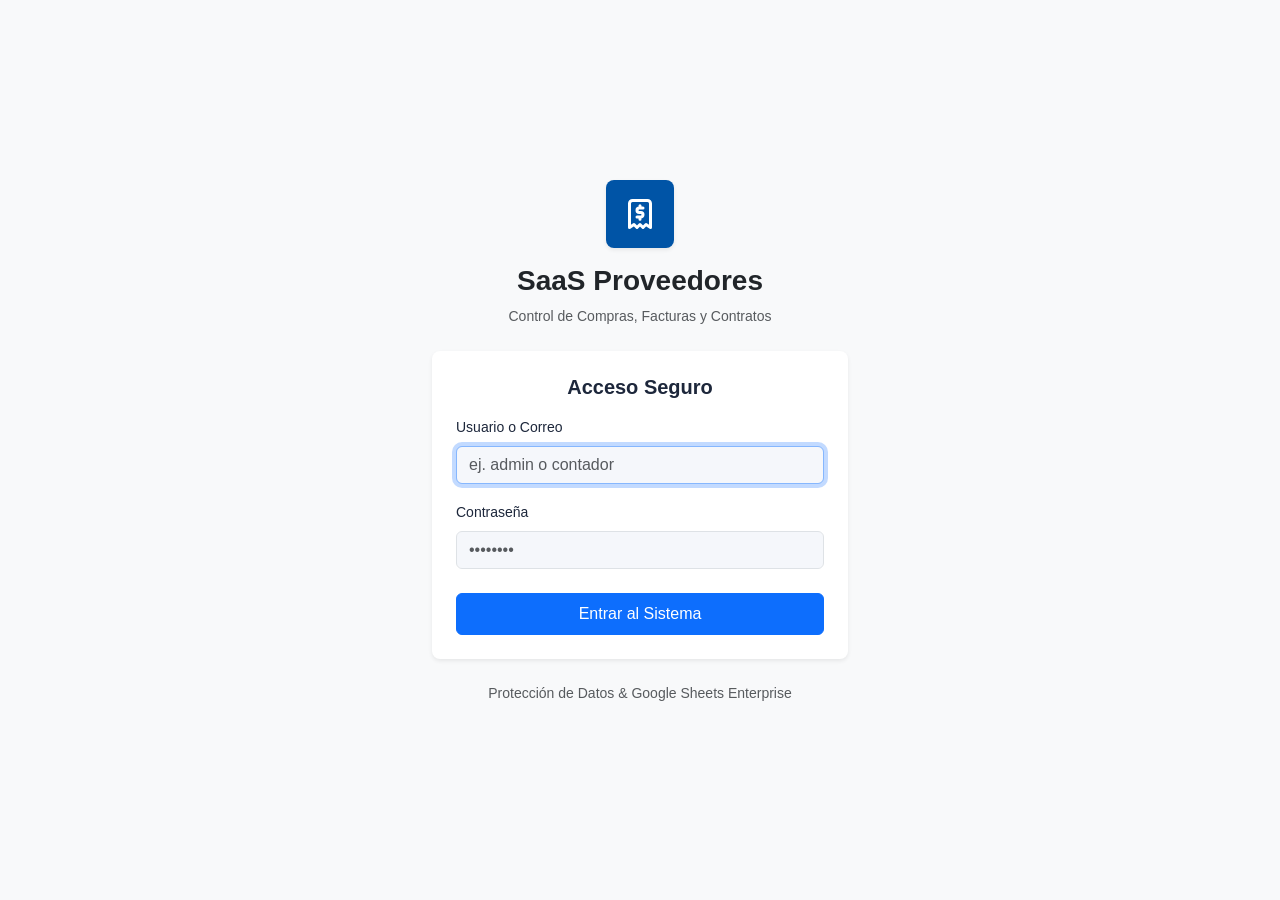
<file: index.html>
<!DOCTYPE html>
<html lang="es">
<head>
  <meta charset="UTF-8">
  <meta name="viewport" content="width=device-width, initial-scale=1.0">
  <title>SaaS Proveedores | Dashboard</title>
  <link href="https://cdn.jsdelivr.net/npm/bootstrap@5.3.0/dist/css/bootstrap.min.css" rel="stylesheet">
  <link rel="stylesheet" href="styles.css">
</head>
<body onload="cargarDashboard()">

  <!-- Sidebar & Layout Wrapper -->
  <div class="d-flex">
    
    <!-- Sidebar -->
    <aside class="bg-white border-end vh-100 position-fixed" style="width: 250px; z-index: 1000;">
      <div class="p-4 border-bottom d-flex align-items-center gap-2">
        <svg xmlns="http://www.w3.org/2000/svg" width="24" height="24" viewBox="0 0 24 24" fill="none" stroke="currentColor" stroke-width="2" stroke-linecap="round" stroke-linejoin="round" class="text-primary"><path d="M5 21v-16a2 2 0 0 1 2 -2h10a2 2 0 0 1 2 2v16l-3 -2l-2 2l-2 -2l-2 2l-2 -2l-3 2"></path><path d="M14 8h-2.5a1.5 1.5 0 0 0 0 3h1a1.5 1.5 0 0 1 0 3h-2.5m2 0v1.5m0 -9v1.5"></path></svg>
        <span class="fw-bold text-primary">SaaS Proveedores</span>
      </div>
      <nav class="p-3">
        <a href="index.html" class="nav-link active d-flex align-items-center gap-2 p-2 rounded mb-1">
          <svg xmlns="http://www.w3.org/2000/svg" width="20" height="20" viewBox="0 0 24 24" fill="none" stroke="currentColor" stroke-width="2" stroke-linecap="round" stroke-linejoin="round"><path d="M4 4h6v8h-6z"></path><path d="M4 16h6v4h-6z"></path><path d="M14 12h6v8h-6z"></path><path d="M14 4h6v4h-6z"></path></svg>
          Dashboard
        </a>
        <a href="compras.html" class="nav-link d-flex align-items-center gap-2 p-2 rounded mb-1">
          <svg xmlns="http://www.w3.org/2000/svg" width="20" height="20" viewBox="0 0 24 24" fill="none" stroke="currentColor" stroke-width="2" stroke-linecap="round" stroke-linejoin="round"><circle cx="9" cy="21" r="1"></circle><circle cx="20" cy="21" r="1"></circle><path d="M1 1h4l2.68 13.39a2 2 0 0 0 2 1.61h9.72a2 2 0 0 0 2 -1.61L23 6H6"></path></svg>
          Compras (P2P)
        </a>
        <a href="proveedores.html" class="nav-link d-flex align-items-center gap-2 p-2 rounded mb-1">
          <svg xmlns="http://www.w3.org/2000/svg" width="20" height="20" viewBox="0 0 24 24" fill="none" stroke="currentColor" stroke-width="2" stroke-linecap="round" stroke-linejoin="round"><path d="M9 7m-4 0a4 4 0 1 0 8 0a4 4 0 1 0 -8 0"></path><path d="M3 21v-2a4 4 0 0 1 4 -4h4a4 4 0 0 1 4 4v2"></path><path d="M16 3.13a4 4 0 0 1 0 7.75"></path><path d="M21 21v-2a4 4 0 0 0 -3 -3.85"></path></svg>
          Proveedores
        </a>
        <a href="procesos.html" class="nav-link d-flex align-items-center gap-2 p-2 rounded mb-1">
          <svg xmlns="http://www.w3.org/2000/svg" width="20" height="20" viewBox="0 0 24 24" fill="none" stroke="currentColor" stroke-width="2" stroke-linecap="round" stroke-linejoin="round"><path d="M14 3v4a1 1 0 0 0 1 1h4"></path><path d="M17 21h-10a2 2 0 0 1 -2 -2v-14a2 2 0 0 1 2 -2h7l5 5v11a2 2 0 0 1 -2 2z"></path><path d="M9 17h6"></path><path d="M9 13h6"></path></svg>
          Procesos
        </a>
        <a href="pagos.html" class="nav-link d-flex align-items-center gap-2 p-2 rounded mb-1">
          <svg xmlns="http://www.w3.org/2000/svg" width="20" height="20" viewBox="0 0 24 24" fill="none" stroke="currentColor" stroke-width="2" stroke-linecap="round" stroke-linejoin="round"><path d="M3 5m0 3a3 3 0 0 1 3 -3h12a3 3 0 0 1 3 3v8a3 3 0 0 1 -3 3h-12a3 3 0 0 1 -3 -3z"></path><path d="M3 10l18 0"></path><path d="M7 15l.01 0"></path><path d="M11 15l2 0"></path></svg>
          Pagos
        </a>
      </nav>
    </aside>

    <!-- Main Content -->
    <main class="flex-grow-1" style="margin-left: 250px;">
      <!-- Topbar -->
      <header class="navbar-custom d-flex justify-content-end align-items-center px-4" style="height: 64px;">
        <span class="text-secondary fw-medium me-3">Administrador</span>
        <svg xmlns="http://www.w3.org/2000/svg" width="20" height="20" viewBox="0 0 24 24" fill="none" stroke="currentColor" stroke-width="2" stroke-linecap="round" stroke-linejoin="round" class="text-secondary cursor-pointer"><path d="M10.325 4.317c.426 -1.756 2.924 -1.756 3.35 0a1.724 1.724 0 0 0 2.573 1.066c1.543 -.94 3.31 .826 2.37 2.37a1.724 1.724 0 0 0 1.065 2.572c1.756 .426 1.756 2.924 0 3.35a1.724 1.724 0 0 0 -1.066 2.573c.94 1.543 -.826 3.31 -2.37 2.37a1.724 1.724 0 0 0 -2.572 1.065c-.426 1.756 -2.924 1.756 -3.35 0a1.724 1.724 0 0 0 -2.573 -1.066c-1.543 .94 -3.31 -.826 -2.37 -2.37a1.724 1.724 0 0 0 -1.065 -2.572c-1.756 -.426 -1.756 -2.924 0 -3.35a1.724 1.724 0 0 0 1.066 -2.573c-.94 -1.543 .826 -3.31 2.37 -2.37c1 .608 2.296 .07 2.572 -1.065z"></path><path d="M9 12a3 3 0 1 0 6 0a3 3 0 0 0 -6 0"></path></svg>
      </header>

      <!-- Page Content -->
      <div class="p-4">
        
        <div class="d-flex justify-content-between align-items-center mb-4">
          <div>
            <h2 class="m-0 fw-bold">Dashboard Financiero 360°</h2>
            <p class="text-secondary small m-0">Monitoreo de flujo de caja, compromisos de pago y trazabilidad de compras.</p>
          </div>
          <div class="d-flex gap-2">
            <a href="compras.html" class="btn btn-outline-primary btn-sm d-flex align-items-center gap-1">
              <svg xmlns="http://www.w3.org/2000/svg" width="16" height="16" viewBox="0 0 24 24" fill="none" stroke="currentColor" stroke-width="2" stroke-linecap="round" stroke-linejoin="round"><circle cx="12" cy="12" r="10"></circle><line x1="12" y1="8" x2="12" y2="16"></line><line x1="8" y1="12" x2="16" y2="12"></line></svg>
              Nueva Compra (P2P)
            </a>
            <button class="btn btn-primary btn-sm d-flex align-items-center gap-1" onclick="cargarDashboard()">
              <svg xmlns="http://www.w3.org/2000/svg" width="16" height="16" viewBox="0 0 24 24" fill="none" stroke="currentColor" stroke-width="2" stroke-linecap="round" stroke-linejoin="round"><path d="M20 11a8.1 8.1 0 0 0 -15.5 -2m-.5 -5v5h5"></path><path d="M4 13a8.1 8.1 0 0 0 15.5 2m.5 5v-5h-5"></path></svg>
              Actualizar
            </button>
          </div>
        </div>

        <!-- ======================================================== -->
        <!-- FILA 1: KPIs DE SALUD FINANCIERA (5 Tarjetones Superiores) -->
        <!-- ======================================================== -->
        <div class="row mb-4 g-3">
          <!-- 1. Valor Total de Compras -->
          <div class="col-xl col-md-4 col-sm-6">
            <div class="card h-100 mb-0 shadow-sm">
              <div class="card-body p-3 d-flex align-items-center">
                <div class="kpi-icon bg-primary text-white">
                  <svg xmlns="http://www.w3.org/2000/svg" width="24" height="24" viewBox="0 0 24 24" fill="none" stroke="currentColor" stroke-width="2" stroke-linecap="round" stroke-linejoin="round"><path d="M16.7 8a3 3 0 0 0 -2.7 -2h-4a3 3 0 0 0 0 6h4a3 3 0 0 1 0 6h-4a3 3 0 0 1 -2.7 -2"></path><path d="M12 3v3m0 12v3"></path></svg>
                </div>
                <div>
                  <div class="kpi-value fs-5" id="kpiTotalCompras">...</div>
                  <div class="kpi-label">Valor Total Compras</div>
                </div>
              </div>
            </div>
          </div>

          <!-- 2. Total Pagado -->
          <div class="col-xl col-md-4 col-sm-6">
            <div class="card h-100 mb-0 shadow-sm">
              <div class="card-body p-3 d-flex align-items-center">
                <div class="kpi-icon bg-success text-white">
                  <svg xmlns="http://www.w3.org/2000/svg" width="24" height="24" viewBox="0 0 24 24" fill="none" stroke="currentColor" stroke-width="2" stroke-linecap="round" stroke-linejoin="round"><path d="M3 5m0 3a3 3 0 0 1 3 -3h12a3 3 0 0 1 3 3v8a3 3 0 0 1 -3 3h-12a3 3 0 0 1 -3 -3z"></path><path d="M3 10l18 0"></path><path d="M7 15l.01 0"></path><path d="M11 15l2 0"></path></svg>
                </div>
                <div>
                  <div class="kpi-value fs-5 text-success" id="kpiTotalPagado">...</div>
                  <div class="kpi-label">Total Pagado</div>
                </div>
              </div>
            </div>
          </div>

          <!-- 3. Saldo Pendiente Global -->
          <div class="col-xl col-md-4 col-sm-6">
            <div class="card h-100 mb-0 shadow-sm">
              <div class="card-body p-3 d-flex align-items-center">
                <div class="kpi-icon bg-danger text-white">
                  <svg xmlns="http://www.w3.org/2000/svg" width="24" height="24" viewBox="0 0 24 24" fill="none" stroke="currentColor" stroke-width="2" stroke-linecap="round" stroke-linejoin="round"><path d="M3 12a9 9 0 1 0 18 0a9 9 0 0 0 -18 0"></path><path d="M12 8v4"></path><path d="M12 16h.01"></path></svg>
                </div>
                <div>
                  <div class="kpi-value fs-5 text-danger" id="kpiSaldoPendiente">...</div>
                  <div class="kpi-label">Saldo Pendiente Global</div>
                </div>
              </div>
            </div>
          </div>

          <!-- 4. Por Pagar (Próximos 7 días) [NUEVO] -->
          <div class="col-xl col-md-6 col-sm-6">
            <div class="card h-100 mb-0 shadow-sm border-warning">
              <div class="card-body p-3 d-flex align-items-center">
                <div class="kpi-icon bg-warning text-white">
                  <svg xmlns="http://www.w3.org/2000/svg" width="24" height="24" viewBox="0 0 24 24" fill="none" stroke="currentColor" stroke-width="2" stroke-linecap="round" stroke-linejoin="round"><circle cx="12" cy="12" r="10"></circle><polyline points="12 6 12 12 16 14"></polyline></svg>
                </div>
                <div>
                  <div class="kpi-value fs-5 text-warning" id="kpiProximos7Dias">$0.00</div>
                  <div class="kpi-label">Por Pagar (Próx. 7 días)</div>
                </div>
              </div>
            </div>
          </div>

          <!-- 5. Complementos Faltantes (REP) [KPI ESTRELLA FISCAL] -->
          <div class="col-xl col-md-6 col-sm-12">
            <div class="card h-100 mb-0 shadow-sm border-danger position-relative" id="cardKpiComplementos">
              <div class="card-body p-3 d-flex align-items-center">
                <div class="kpi-icon bg-danger text-white">
                  <svg xmlns="http://www.w3.org/2000/svg" width="24" height="24" viewBox="0 0 24 24" fill="none" stroke="currentColor" stroke-width="2" stroke-linecap="round" stroke-linejoin="round"><path d="M12 9v2m0 4v.01"></path><path d="M5 19h14a2 2 0 0 0 1.84 -2.75l-7.1 -12.25a2 2 0 0 0 -3.5 0l-7.1 12.25a2 2 0 0 0 1.75 2.75"></path></svg>
                </div>
                <div class="flex-grow-1">
                  <div class="d-flex align-items-center justify-content-between">
                    <div class="kpi-value fs-5 text-danger fw-bold" id="kpiComplementosFaltantes">0</div>
                    <span class="badge bg-danger-subtle text-danger border border-danger small" id="kpiBadgeRepAlerta" style="display: none;">Alerta Fiscal</span>
                  </div>
                  <div class="kpi-label fw-semibold">Complementos Faltantes (REP)</div>
                  <small class="text-muted" style="font-size: 11px;">Abonos sin comprobante SAT</small>
                </div>
              </div>
            </div>
          </div>
        </div>

        <!-- ======================================================== -->
        <!-- FILA 2: FILTROS DE ACCESO RÁPIDO POR ESTATUS (Píldoras) -->
        <!-- ======================================================== -->
        <div class="card mb-4 border-0 shadow-sm">
          <div class="card-body p-3">
            <div class="d-flex flex-wrap align-items-center justify-content-between gap-2">
              <div class="d-flex flex-wrap gap-2" id="contenedorFiltrosDashboard">
                <button type="button" class="btn btn-sm btn-primary filter-pill active" data-filtro="TODOS" onclick="aplicarFiltroDashboard('TODOS', this)">
                  Todos <span class="badge bg-white text-primary ms-1" id="count-filtro-todos">0</span>
                </button>
                <button type="button" class="btn btn-sm btn-outline-secondary filter-pill" data-filtro="COTIZACION" onclick="aplicarFiltroDashboard('COTIZACION', this)">
                  En Cotización / Inicio <span class="badge bg-secondary text-white ms-1" id="count-filtro-cotizacion">0</span>
                </button>
                <button type="button" class="btn btn-sm btn-outline-primary filter-pill" data-filtro="TRANSITO" onclick="aplicarFiltroDashboard('TRANSITO', this)">
                  Orden Emitida / En Tránsito <span class="badge bg-primary text-white ms-1" id="count-filtro-transito">0</span>
                </button>
                <button type="button" class="btn btn-sm btn-outline-warning filter-pill" data-filtro="FALTA_FACTURA" onclick="aplicarFiltroDashboard('FALTA_FACTURA', this)">
                  Falta Factura <span class="badge bg-warning text-dark ms-1" id="count-filtro-factura">0</span>
                </button>
                <button type="button" class="btn btn-sm btn-outline-danger filter-pill" data-filtro="PROXIMOS_VENCER" onclick="aplicarFiltroDashboard('PROXIMOS_VENCER', this)">
                  Próximos a Vencer <span class="badge bg-danger text-white ms-1" id="count-filtro-vencer">0</span>
                </button>
                <button type="button" class="btn btn-sm btn-outline-success filter-pill" data-filtro="PAGADOS" onclick="aplicarFiltroDashboard('PAGADOS', this)">
                  Pagados <span class="badge bg-success text-white ms-1" id="count-filtro-pagados">0</span>
                </button>
              </div>

              <!-- Búsqueda rápida por texto -->
              <div style="min-width: 240px;">
                <input type="text" id="buscadorProcesosDashboard" class="form-control form-control-sm" placeholder="Buscar por ID, concepto o proveedor..." oninput="filtrarProcesosPorTexto(this.value)">
              </div>
            </div>
          </div>
        </div>

        <!-- ======================================================== -->
        <!-- FILA 3: TABLA DINÁMICA DE PROCESOS ACTIVOS -->
        <!-- ======================================================== -->
        <div class="card mb-4 border shadow-sm">
          <div class="card-header bg-white py-3 d-flex justify-content-between align-items-center">
            <h5 class="m-0 fw-bold text-primary d-flex align-items-center gap-2">
              <span>Procesos de Compra Activos</span>
              <span class="badge bg-light text-secondary border fs-6 fw-normal" id="labelTotalListados">Mostrando 0 procesos</span>
            </h5>
            <span class="text-muted small">Trazabilidad en tiempo real</span>
          </div>
          <div class="card-body p-0">
            <div class="table-responsive">
              <table class="table table-hover align-middle mb-0">
                <thead class="table-light">
                  <tr>
                    <th style="width: 14%;">ID Proceso</th>
                    <th style="width: 26%;">Concepto / Insumo</th>
                    <th style="width: 20%;">Proveedor Ganador</th>
                    <th style="width: 13%;" class="text-end">Monto Total</th>
                    <th style="width: 13%;" class="text-center">Estatus Actual</th>
                    <th style="width: 14%;" class="text-center">Acciones</th>
                  </tr>
                </thead>
                <tbody id="tablaProcesosDashboard">
                  <tr><td colspan="6" class="text-center py-4 text-muted">Cargando procesos...</td></tr>
                </tbody>
              </table>
            </div>
          </div>
        </div>

      </div>
    </main>
  </div>

  <!-- MODAL RÁPIDO PARA SUBIR FACTURA / CFDI DESDE EL DASHBOARD -->
  <div class="modal fade" id="modalSubirFacturaDashboard" tabindex="-1" aria-hidden="true">
    <div class="modal-dialog modal-dialog-centered">
      <div class="modal-content">
        <div class="modal-header">
          <h5 class="modal-title fw-bold text-primary">Cargar Factura Fiscal (XML / PDF)</h5>
          <button type="button" class="btn-close" data-bs-dismiss="modal" aria-label="Close"></button>
        </div>
        <form id="form-subir-factura-dash" onsubmit="guardarFacturaDesdeDashboard(event)">
          <div class="modal-body">
            <input type="hidden" id="dash-factura-proceso-id">
            <div class="mb-3">
              <label class="form-label small fw-semibold">Proceso Seleccionado:</label>
              <input type="text" id="dash-factura-proceso-label" class="form-control form-control-sm bg-light font-monospace fw-bold" readonly>
            </div>
            <div class="mb-3">
              <label class="form-label small fw-semibold">Archivo XML de Factura (SAT):</label>
              <input type="file" id="dash-factura-xml" class="form-control form-control-sm" accept=".xml" required>
            </div>
            <div class="mb-3">
              <label class="form-label small fw-semibold">Archivo PDF de Factura:</label>
              <input type="file" id="dash-factura-pdf" class="form-control form-control-sm" accept=".pdf">
            </div>
          </div>
          <div class="modal-footer">
            <button type="button" class="btn btn-secondary btn-sm" data-bs-dismiss="modal">Cancelar</button>
            <button type="submit" class="btn btn-primary btn-sm px-3">Guardar y Vincular Factura</button>
          </div>
        </form>
      </div>
    </div>
  </div>

  <!-- MODAL DE DETALLE Y LÍNEA DE TIEMPO DEL PROCESO (POST-OC) -->
  <div class="modal fade" id="modalDetalleProceso" tabindex="-1" aria-hidden="true">
    <div class="modal-dialog modal-lg modal-dialog-centered">
      <div class="modal-content border-0 shadow-lg" style="border-radius: 12px;">
        
        <!-- Cabecera del Modal -->
        <div class="modal-header border-bottom py-3 px-4 bg-light">
          <div>
            <h5 class="modal-title fw-bold text-dark d-flex align-items-center gap-2 m-0">
              <span>Proceso:</span>
              <span class="text-primary font-monospace" id="modal-detalle-id">#PRC-000</span>
              <span id="modal-detalle-badge-estatus" class="ms-2"></span>
            </h5>
            <small class="text-secondary" id="modal-detalle-subtitulo">Proveedor: Cargando...</small>
          </div>
          <button type="button" class="btn-close" data-bs-dismiss="modal" aria-label="Close"></button>
        </div>

        <div class="modal-body p-4">
          
          <!-- Stepper / Línea de Tiempo Visual del Avance Post-OC -->
          <div class="mb-4">
            <label class="form-label small fw-bold text-secondary text-uppercase mb-2">Línea de Tiempo del Ciclo Post-OC</label>
            <div class="row g-2 text-center text-xs font-semibold" id="timeline-stepper-container">
              <div class="col-md col-6">
                <div class="p-2 rounded border" id="step-post-oc">
                  <span class="d-block small fw-bold">1. OC Emitida</span>
                  <small class="d-block text-muted" style="font-size: 10px;">Orden enviada</small>
                </div>
              </div>
              <div class="col-md col-6">
                <div class="p-2 rounded border" id="step-post-entrega">
                  <span class="d-block small fw-bold">2. Entregado / Almacén</span>
                  <small class="d-block text-muted" style="font-size: 10px;">Recepción física</small>
                </div>
              </div>
              <div class="col-md col-6">
                <div class="p-2 rounded border" id="step-post-factura">
                  <span class="d-block small fw-bold">3. Factura Fiscal</span>
                  <small class="d-block text-muted" style="font-size: 10px;">XML y validación</small>
                </div>
              </div>
              <div class="col-md col-6">
                <div class="p-2 rounded border" id="step-post-porpagar">
                  <span class="d-block small fw-bold">4. Por Pagar</span>
                  <small class="d-block text-muted" style="font-size: 10px;">Programación pago</small>
                </div>
              </div>
              <div class="col-md col-12">
                <div class="p-2 rounded border" id="step-post-cerrado">
                  <span class="d-block small fw-bold">5. Pagado y Cerrado</span>
                  <small class="d-block text-muted" style="font-size: 10px;">Concluido al 100%</small>
                </div>
              </div>
            </div>
          </div>

          <!-- Resumen Jerárquico del Proceso (Factura Global PPD vs Abonos) -->
          <div class="row g-3 mb-4 bg-light p-3 rounded border align-items-center">
            <div class="col-md-5">
              <span class="text-muted small d-block">Concepto / Insumo:</span>
              <strong class="text-dark" id="modal-detalle-concepto">-</strong>
              <div class="mt-1 d-flex flex-wrap gap-1 align-items-center">
                <span class="badge bg-primary-subtle text-primary border border-primary small" id="modal-detalle-tipo-factura">Factura Global: PPD</span>
                <span class="badge bg-secondary-subtle text-secondary border small" id="modal-detalle-reps-badge">0 REPs Pendientes</span>
                <span class="badge bg-info-subtle text-dark border small" id="modal-detalle-cond-pago-badge">Condición: Crédito</span>
              </div>
              <div class="mt-2 small text-muted">
                <span>📅 <strong>Fecha Pactada de Pago:</strong> <span id="modal-detalle-fecha-pago" class="fw-bold text-primary font-monospace">Por definir</span></span>
              </div>
            </div>
            <div class="col-md-2 text-center">
              <span class="text-muted small d-block">Monto Global</span>
              <strong class="text-dark font-monospace fs-6" id="modal-detalle-monto">$0.00</strong>
            </div>
            <div class="col-md-2 text-center">
              <span class="text-muted small d-block">Total Abonado</span>
              <strong class="text-success font-monospace fs-6" id="modal-detalle-abonado">$0.00</strong>
            </div>
            <div class="col-md-3 text-end">
              <span class="text-muted small d-block">Saldo Pendiente Real:</span>
              <strong class="text-danger font-monospace fs-5" id="modal-detalle-saldo">$0.00</strong>
            </div>
          </div>

          <!-- SECCIÓN DINÁMICA 1: RECEPCIÓN Y VALIDACIÓN DE ENTREGA (LOGÍSTICA Y ALMACÉN) -->
          <div class="card mb-3 border" id="card-accion-entrega">
            <div class="card-header bg-white py-2 d-flex justify-content-between align-items-center">
              <h6 class="m-0 fw-bold small text-primary d-flex align-items-center gap-1">
                <svg xmlns="http://www.w3.org/2000/svg" width="16" height="16" viewBox="0 0 24 24" fill="none" stroke="currentColor" stroke-width="2" stroke-linecap="round" stroke-linejoin="round"><path d="M5 12l5 5l10 -10"></path></svg>
                1. Recepción y Validación de la Entrega (Almacén)
              </h6>
              <span class="badge bg-light text-secondary border" id="status-entrega-badge">Pendiente de Llegada</span>
            </div>
            <div class="card-body p-3">
              <form id="form-registrar-entrega" onsubmit="guardarRecepcionEntrega(event)">
                <div class="row g-2 mb-2">
                  <div class="col-md-4">
                    <label class="form-label small fw-semibold">Tipo de Recepción:</label>
                    <select id="recepcion-tipo" class="form-select form-select-sm">
                      <option value="COMPLETA" selected>Completa (100% de insumos)</option>
                      <option value="PARCIAL">Parcial (Entrega incompleta)</option>
                    </select>
                  </div>
                  <div class="col-md-4">
                    <label class="form-label small fw-semibold">Fecha de Llegada Real:</label>
                    <input type="date" id="recepcion-fecha" class="form-control form-control-sm">
                  </div>
                  <div class="col-md-4">
                    <label class="form-label small fw-semibold">Cumplimiento de Tiempo:</label>
                    <input type="text" id="recepcion-cumplimiento" class="form-control form-control-sm bg-light" readonly value="En tiempo">
                  </div>
                  <div class="col-md-12">
                    <label class="form-label small fw-semibold">Nota de Remisión / Acuse Sellado (PDF o Foto):</label>
                    <input type="file" id="recepcion-archivo" class="form-control form-control-sm" accept=".pdf,image/*">
                  </div>
                </div>
                <div class="d-flex justify-content-end">
                  <button type="submit" class="btn btn-sm btn-primary">Registrar Llegada a Almacén</button>
                </div>
              </form>
            </div>
          </div>

          <!-- SECCIÓN DINÁMICA 2: CICLO DE FACTURACIÓN FISCAL (XML / PDF SAT) -->
          <div class="card mb-3 border" id="card-accion-factura">
            <div class="card-header bg-white py-2 d-flex justify-content-between align-items-center">
              <h6 class="m-0 fw-bold small text-warning d-flex align-items-center gap-1">
                <svg xmlns="http://www.w3.org/2000/svg" width="16" height="16" viewBox="0 0 24 24" fill="none" stroke="currentColor" stroke-width="2" stroke-linecap="round" stroke-linejoin="round"><path d="M14 2H6a2 2 0 0 0-2 2v16a2 2 0 0 0 2 2h12a2 2 0 0 0 2-2V8z"></path></svg>
                2. Factura Global SAT (PPD / Techo Presupuestal)
              </h6>
              <span class="badge bg-warning-subtle text-warning border border-warning" id="status-factura-badge">Falta Factura</span>
            </div>
            <div class="card-body p-3">
              <form id="form-subir-factura-modal" onsubmit="guardarFacturaDesdeModalDetalle(event)">
                <p class="text-muted small mb-2">Adjunta la Factura Global que ampara el total del proceso de compra.</p>
                <div class="row g-2 mb-2">
                  <div class="col-md-6">
                    <label class="form-label small fw-semibold">Archivo XML Fiscal Global:</label>
                    <input type="file" id="modal-factura-xml" class="form-control form-control-sm" accept=".xml" required>
                  </div>
                  <div class="col-md-6">
                    <label class="form-label small fw-semibold">Archivo PDF Fiscal:</label>
                    <input type="file" id="modal-factura-pdf" class="form-control form-control-sm" accept=".pdf">
                  </div>
                </div>
                <div class="d-flex justify-content-end">
                  <button type="submit" class="btn btn-sm btn-warning text-dark fw-semibold">Validar y Cargar Factura Global</button>
                </div>
              </form>
            </div>
          </div>

          <!-- SECCIÓN DINÁMICA 3: HISTORIAL DE PARCIALIDADES Y COMPLEMENTOS DE PAGO (REP) -->
          <div class="card border mb-3" id="card-accion-pago">
            <div class="card-header bg-white py-2 d-flex justify-content-between align-items-center">
              <h6 class="m-0 fw-bold small text-success d-flex align-items-center gap-1">
                <svg xmlns="http://www.w3.org/2000/svg" width="16" height="16" viewBox="0 0 24 24" fill="none" stroke="currentColor" stroke-width="2" stroke-linecap="round" stroke-linejoin="round"><rect width="20" height="14" x="2" y="5" rx="2"></rect><line x1="2" y1="10" x2="22" y2="10"></line></svg>
                3. Tabla de Amortización y Parcialidades (REP Obligatorio)
              </h6>
              <span class="badge bg-light text-secondary border" id="status-pago-badge">Pendiente de Liquidar</span>
            </div>
            <div class="card-body p-3">
              
              <!-- Subtabla de Historial de Abonos / Parcialidades -->
              <div class="table-responsive mb-3 border rounded">
                <table class="table table-sm table-hover align-middle mb-0">
                  <thead class="table-light small">
                    <tr>
                      <th style="width: 12%;"># Parcialidad</th>
                      <th style="width: 14%;">Fecha Pago</th>
                      <th style="width: 16%;" class="text-end">Monto Abonado</th>
                      <th style="width: 18%;" class="text-center">Comprobante Bancario</th>
                      <th style="width: 20%;" class="text-center">Estatus REP (SAT)</th>
                      <th style="width: 20%;" class="text-center">Acción Fiscal</th>
                    </tr>
                  </thead>
                  <tbody id="tablaParcialidadesModalTbody">
                    <tr><td colspan="6" class="text-center text-muted py-3 small">Sin abonos registrados aún.</td></tr>
                  </tbody>
                </table>
              </div>

              <!-- Formulario de Registro de Nueva Parcialidad -->
              <div class="bg-light p-3 rounded border">
                <div class="d-flex justify-content-between align-items-center mb-2">
                  <span class="fw-bold small text-secondary">+ Registrar Nueva Parcialidad / Abono</span>
                  <small class="text-muted">Se generará estatus automático <strong>REP Pendiente</strong></small>
                </div>
                <form id="form-registrar-pago-modal" onsubmit="guardarPagoDesdeModalDetalle(event)">
                  <div class="row g-2 mb-2">
                    <div class="col-md-3">
                      <label class="form-label small fw-semibold">Número de Parcialidad *</label>
                      <input type="text" id="modal-pago-num-parcialidad" class="form-control form-control-sm" placeholder="Ej. Abono 1 de 3" required>
                    </div>
                    <div class="col-md-3">
                      <label class="form-label small fw-semibold">Monto a Abonar (MXN) *</label>
                      <input type="number" id="modal-pago-monto" class="form-control form-control-sm font-monospace fw-bold" step="0.01" required>
                    </div>
                    <div class="col-md-3">
                      <label class="form-label small fw-semibold">Fecha de Transferencia *</label>
                      <input type="date" id="modal-pago-fecha" class="form-control form-control-sm" required>
                    </div>
                    <div class="col-md-3">
                      <label class="form-label small fw-semibold">Comprobante Bancario *</label>
                      <input type="file" id="modal-pago-comprobante" class="form-control form-control-sm" accept=".pdf,image/*" required>
                    </div>
                  </div>
                  <div class="d-flex justify-content-between align-items-center mt-3 pt-2 border-top">
                    <div class="small text-danger" id="alerta-cierre-proceso-info">
                      <!-- Mensaje dinámico de validación -->
                    </div>
                    <div class="d-flex gap-2">
                      <button type="submit" class="btn btn-sm btn-primary">Registrar Parcialidad</button>
                      <button type="button" class="btn btn-sm btn-success fw-bold" id="btn-cerrar-proceso-modal" onclick="intentarCierreFinalProceso()">
                        ✓ Concluir y Cerrar Proceso
                      </button>
                    </div>
                  </div>
                </form>
              </div>

            </div>
          </div>

        </div>

        <div class="modal-footer py-2 px-4 bg-light border-top d-flex justify-content-between">
          <button type="button" class="btn btn-secondary btn-sm" data-bs-dismiss="modal">Cerrar</button>
          <div class="d-flex gap-2">
            <button type="button" class="btn btn-outline-primary btn-sm" id="modal-btn-ver-expediente" onclick="abrirExpedienteDriveActual()">
              📁 Ver Carpeta en Drive
            </button>
            <button type="button" class="btn btn-primary btn-sm" onclick="avanzarSiguienteEstatusManual()">
              Avanzar Estatus →
            </button>
          </div>
        </div>

      </div>
    </div>
  </div>

  <!-- MODAL PARA SUBIR COMPLEMENTO DE PAGO (REP) POR PARCIALIDAD -->
  <div class="modal fade" id="modalSubirREPModal" tabindex="-1" aria-hidden="true">
    <div class="modal-dialog modal-dialog-centered">
      <div class="modal-content border-0 shadow">
        <div class="modal-header bg-light py-3">
          <h5 class="modal-title fw-bold text-primary d-flex align-items-center gap-2">
            <svg xmlns="http://www.w3.org/2000/svg" width="20" height="20" viewBox="0 0 24 24" fill="none" stroke="currentColor" stroke-width="2" stroke-linecap="round" stroke-linejoin="round"><path d="M14 2H6a2 2 0 0 0-2 2v16a2 2 0 0 0 2 2h12a2 2 0 0 0 2-2V8z"></path><polyline points="14 2 14 8 20 8"></polyline><line x1="9" y1="15" x2="15" y2="15"></line></svg>
            Subir Complemento de Pago (REP - SAT)
          </h5>
          <button type="button" class="btn-close" data-bs-dismiss="modal" aria-label="Close"></button>
        </div>
        <form id="form-subir-rep-parcialidad" onsubmit="guardarREPParcialidadDesdeModal(event)">
          <div class="modal-body p-4">
            <input type="hidden" id="modal-rep-pago-id">
            <input type="hidden" id="modal-rep-proceso-id">
            
            <div class="alert alert-info py-2 small mb-3">
              Carga el comprobante fiscal (CFDI con complemento para recepción de pagos) expedido por el proveedor para este abono específico.
            </div>

            <div class="mb-3">
              <label class="form-label small fw-semibold">Parcialidad / Abono:</label>
              <input type="text" id="modal-rep-num-parcialidad" class="form-control form-control-sm bg-light fw-bold" readonly>
            </div>

            <div class="mb-3">
              <label class="form-label small fw-semibold">Archivo XML del REP (Obligatorio) *</label>
              <input type="file" id="modal-rep-xml" class="form-control form-control-sm" accept=".xml" required>
            </div>

            <div class="mb-3">
              <label class="form-label small fw-semibold">Archivo PDF del REP (Opcional)</label>
              <input type="file" id="modal-rep-pdf" class="form-control form-control-sm" accept=".pdf">
            </div>
          </div>
          <div class="modal-footer bg-light py-2">
            <button type="button" class="btn btn-secondary btn-sm" data-bs-dismiss="modal">Cancelar</button>
            <button type="submit" class="btn btn-primary btn-sm px-3 fw-semibold">Validar y Guardar REP</button>
          </div>
        </form>
      </div>
    </div>
  </div>

  <script src="https://cdn.jsdelivr.net/npm/bootstrap@5.3.0/dist/js/bootstrap.bundle.min.js"></script>
  <script src="auth.js"></script>
  <script src="app.js"></script>
</body>
</html>
</file>
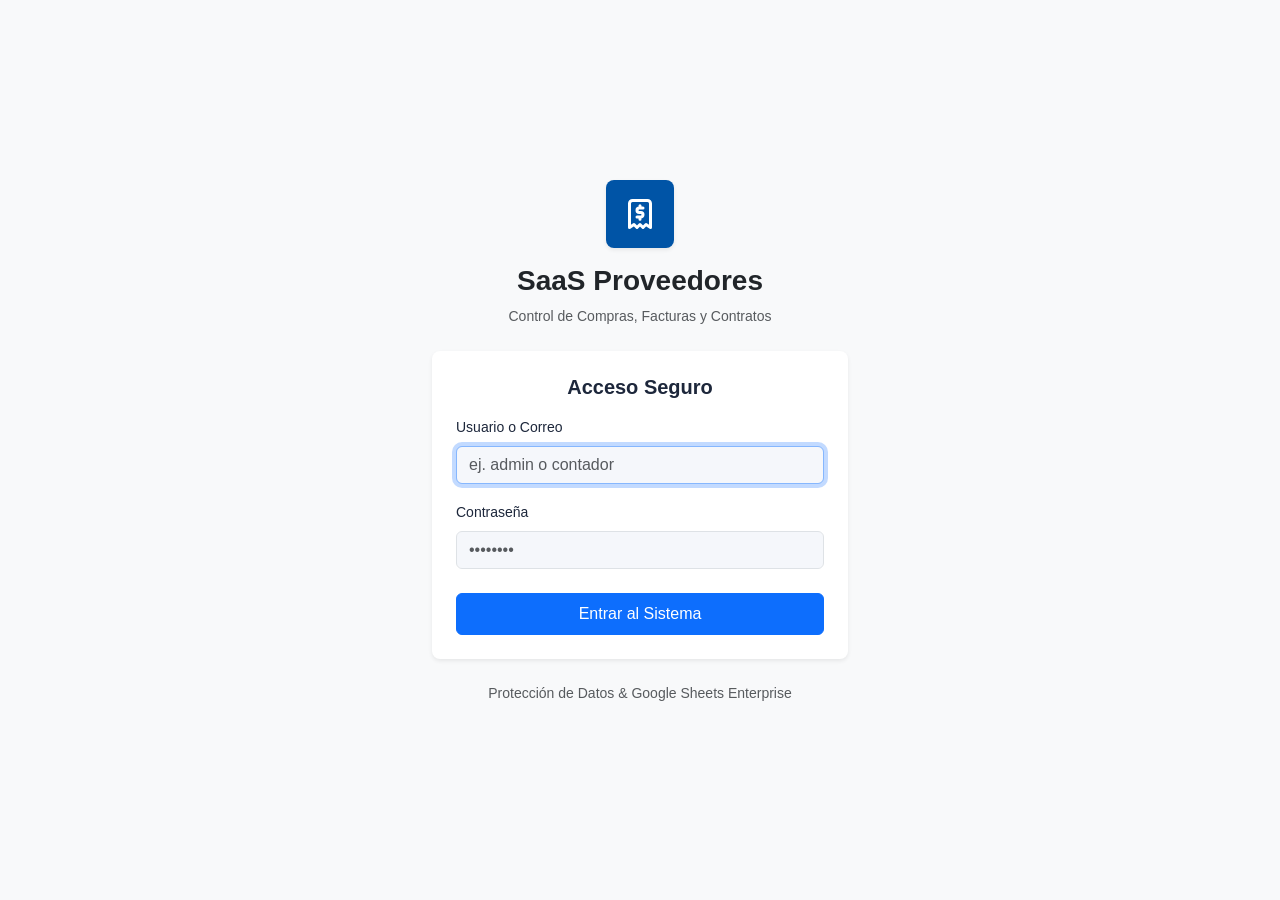
<file: login.html>
<!DOCTYPE html>
<html lang="es">
<head>
  <meta charset="UTF-8">
  <meta name="viewport" content="width=device-width, initial-scale=1.0">
  <title>SaaS Proveedores | Iniciar Sesión</title>
  <link href="https://cdn.jsdelivr.net/npm/bootstrap@5.3.0/dist/css/bootstrap.min.css" rel="stylesheet">
  <link rel="stylesheet" href="styles.css">
</head>
<body class="bg-light d-flex align-items-center min-vh-100">

  <div class="container" style="max-width: 440px;">
    <div class="text-center mb-4">
      <div class="d-inline-flex p-3 bg-primary text-white rounded-3 mb-3 shadow-sm">
        <svg xmlns="http://www.w3.org/2000/svg" width="36" height="36" viewBox="0 0 24 24" fill="none" stroke="currentColor" stroke-width="2" stroke-linecap="round" stroke-linejoin="round"><path d="M5 21v-16a2 2 0 0 1 2 -2h10a2 2 0 0 1 2 2v16l-3 -2l-2 2l-2 -2l-2 2l-2 -2l-3 2"></path><path d="M14 8h-2.5a1.5 1.5 0 0 0 0 3h1a1.5 1.5 0 0 1 0 3h-2.5m2 0v1.5m0 -9v1.5"></path></svg>
      </div>
      <h3 class="fw-bold text-dark">SaaS Proveedores</h3>
      <p class="text-muted small">Control de Compras, Facturas y Contratos</p>
    </div>

    <div class="card shadow-sm border-0 rounded-3">
      <div class="card-body p-4">
        <h5 class="fw-bold mb-3 text-center">Acceso Seguro</h5>
        
        <div id="login-alert" class="alert alert-danger d-none small py-2" role="alert"></div>

        <form onsubmit="iniciarSesion(event)">
          <div class="mb-3">
            <label class="form-label fw-medium small">Usuario o Correo</label>
            <input type="text" id="login-user" class="form-control" required placeholder="ej. admin o contador" autofocus>
          </div>

          <div class="mb-4">
            <label class="form-label fw-medium small">Contraseña</label>
            <input type="password" id="login-pass" class="form-control" required placeholder="••••••••">
          </div>

          <button type="submit" id="btn-login" class="btn btn-primary w-100 py-2 fw-medium">
            Entrar al Sistema
          </button>
        </form>
      </div>
    </div>

    <div class="text-center mt-4">
      <p class="text-muted small">Protección de Datos & Google Sheets Enterprise</p>
    </div>
  </div>

  <script src="auth.js"></script>
</body>
</html>
</file>
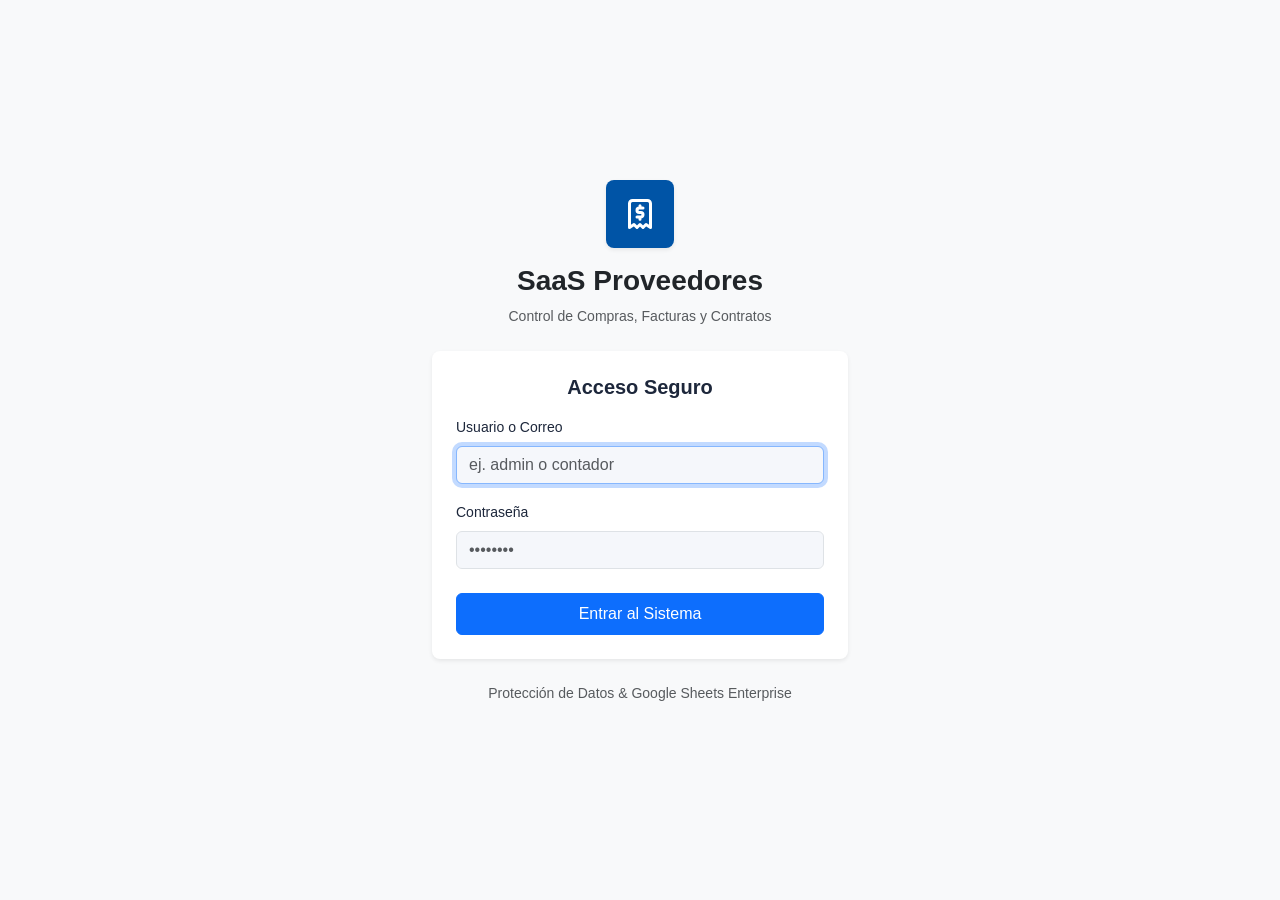
<file: pagos.html>
<!DOCTYPE html>
<html lang="es">
<head>
  <meta charset="UTF-8">
  <meta name="viewport" content="width=device-width, initial-scale=1.0">
  <title>Registro de Pagos</title>
  <link href="https://cdn.jsdelivr.net/npm/bootstrap@5.3.0/dist/css/bootstrap.min.css" rel="stylesheet">
  <link rel="stylesheet" href="styles.css">
</head>
<body>
  <div class="d-flex">
    <!-- Sidebar -->
    <aside class="bg-white border-end vh-100 position-fixed" style="width: 250px; z-index: 1000;">
      <div class="p-4 border-bottom d-flex align-items-center gap-2">
        <svg xmlns="http://www.w3.org/2000/svg" width="24" height="24" viewBox="0 0 24 24" fill="none" stroke="currentColor" stroke-width="2" stroke-linecap="round" stroke-linejoin="round" class="text-primary"><path d="M5 21v-16a2 2 0 0 1 2 -2h10a2 2 0 0 1 2 2v16l-3 -2l-2 2l-2 -2l-2 -2l-2 -2l-3 2"></path><path d="M14 8h-2.5a1.5 1.5 0 0 0 0 3h1a1.5 1.5 0 0 1 0 3h-2.5m2 0v1.5m0 -9v1.5"></path></svg>
        <span class="fw-bold text-primary">SaaS Proveedores</span>
      </div>
      <nav class="p-3">
        <a href="index.html" class="nav-link d-flex align-items-center gap-2 p-2 rounded mb-1">
          <svg xmlns="http://www.w3.org/2000/svg" width="20" height="20" viewBox="0 0 24 24" fill="none" stroke="currentColor" stroke-width="2" stroke-linecap="round" stroke-linejoin="round"><path d="M4 4h6v8h-6z"></path><path d="M4 16h6v4h-6z"></path><path d="M14 12h6v8h-6z"></path><path d="M14 4h6v4h-6z"></path></svg>
          Dashboard
        </a>
        <a href="compras.html" class="nav-link d-flex align-items-center gap-2 p-2 rounded mb-1">
          <svg xmlns="http://www.w3.org/2000/svg" width="20" height="20" viewBox="0 0 24 24" fill="none" stroke="currentColor" stroke-width="2" stroke-linecap="round" stroke-linejoin="round"><circle cx="9" cy="21" r="1"></circle><circle cx="20" cy="21" r="1"></circle><path d="M1 1h4l2.68 13.39a2 2 0 0 0 2 1.61h9.72a2 2 0 0 0 2 -1.61L23 6H6"></path></svg>
          Compras (P2P)
        </a>
        <a href="proveedores.html" class="nav-link d-flex align-items-center gap-2 p-2 rounded mb-1">
          <svg xmlns="http://www.w3.org/2000/svg" width="20" height="20" viewBox="0 0 24 24" fill="none" stroke="currentColor" stroke-width="2" stroke-linecap="round" stroke-linejoin="round"><path d="M9 7m-4 0a4 4 0 1 0 8 0a4 4 0 1 0 -8 0"></path><path d="M3 21v-2a4 4 0 0 1 4 -4h4a4 4 0 0 1 4 4v2"></path><path d="M16 3.13a4 4 0 0 1 0 7.75"></path><path d="M21 21v-2a4 4 0 0 0 -3 -3.85"></path></svg>
          Proveedores
        </a>
        <a href="procesos.html" class="nav-link d-flex align-items-center gap-2 p-2 rounded mb-1">
          <svg xmlns="http://www.w3.org/2000/svg" width="20" height="20" viewBox="0 0 24 24" fill="none" stroke="currentColor" stroke-width="2" stroke-linecap="round" stroke-linejoin="round"><path d="M14 3v4a1 1 0 0 0 1 1h4"></path><path d="M17 21h-10a2 2 0 0 1 -2 -2v-14a2 2 0 0 1 2 -2h7l5 5v11a2 2 0 0 1 -2 2z"></path><path d="M9 17h6"></path><path d="M9 13h6"></path></svg>
          Procesos
        </a>
        <a href="pagos.html" class="nav-link active d-flex align-items-center gap-2 p-2 rounded mb-1">
          <svg xmlns="http://www.w3.org/2000/svg" width="20" height="20" viewBox="0 0 24 24" fill="none" stroke="currentColor" stroke-width="2" stroke-linecap="round" stroke-linejoin="round"><path d="M3 5m0 3a3 3 0 0 1 3 -3h12a3 3 0 0 1 3 3v8a3 3 0 0 1 -3 3h-12a3 3 0 0 1 -3 -3z"></path><path d="M3 10l18 0"></path><path d="M7 15l.01 0"></path><path d="M11 15l2 0"></path></svg>
          Pagos
        </a>
      </nav>
    </aside>

    <main class="flex-grow-1" style="margin-left: 250px;">
      <header class="navbar-custom d-flex justify-content-end align-items-center px-4" style="height: 64px;">
        <span class="text-secondary fw-medium">Administrador</span>
      </header>

      <div class="p-4 mx-auto" style="max-width: 800px;">
        <div class="d-flex align-items-center gap-3 mb-4">
          <div class="bg-primary text-white p-2 rounded">
            <svg xmlns="http://www.w3.org/2000/svg" width="24" height="24" viewBox="0 0 24 24" fill="none" stroke="currentColor" stroke-width="2" stroke-linecap="round" stroke-linejoin="round"><path d="M3 5m0 3a3 3 0 0 1 3 -3h12a3 3 0 0 1 3 3v8a3 3 0 0 1 -3 3h-12a3 3 0 0 1 -3 -3z"></path><path d="M3 10l18 0"></path><path d="M7 15l.01 0"></path><path d="M11 15l2 0"></path></svg>
          </div>
          <h2 class="m-0 fw-bold">Registro de Pagos y Parcialidades</h2>
        </div>

        <div class="card">
          <div class="card-header">Nuevo Abono a Proceso</div>
          <div class="card-body">
            
            <div class="alert alert-warning mb-4 d-flex align-items-start gap-2" role="alert">
              <svg xmlns="http://www.w3.org/2000/svg" width="22" height="22" viewBox="0 0 24 24" fill="none" stroke="currentColor" stroke-width="2" stroke-linecap="round" stroke-linejoin="round" class="text-warning flex-shrink-0 mt-1"><path d="M12 9v2m0 4v.01"></path><path d="M5 19h14a2 2 0 0 0 1.84 -2.75l-7.1 -12.25a2 2 0 0 0 -3.5 0l-7.1 12.25a2 2 0 0 0 1.75 2.75"></path></svg>
              <div>
                <strong class="d-block">Regla de Negocio: Cero Tolerancia al REP Faltante</strong>
                <span class="small">Cada abono se registrará bajo el modelo <strong>PPD</strong> con estatus <strong>REP Pendiente</strong>. No se podrá cerrar la compra hasta que el proveedor entregue el complemento de pago fiscal correspondiente.</span>
              </div>
            </div>

            <form onsubmit="registrarPago(event)">
              <div class="row g-3 mb-4">
                <div class="col-md-12">
                  <label class="form-label fw-medium">Seleccionar Proceso con Saldo Pendiente *</label>
                  <select name="procesoId" id="selectProcesosPagos" class="form-select" required onchange="actualizarInfoProcesoEnPagos(this.value)">
                    <option value="">Selecciona un proceso...</option>
                  </select>
                </div>

                <!-- Detalle Dinámico de la Factura Global del Proceso Seleccionado -->
                <div class="col-12" id="info-proceso-pago-container" style="display: none;">
                  <div class="bg-light p-3 rounded border">
                    <div class="row text-center g-2">
                      <div class="col-md-4">
                        <small class="text-muted d-block">Monto Factura Global</small>
                        <strong class="text-dark font-monospace" id="info-pago-monto-global">$0.00</strong>
                      </div>
                      <div class="col-md-4">
                        <small class="text-muted d-block">Saldo Pendiente Real</small>
                        <strong class="text-danger font-monospace" id="info-pago-saldo-actual">$0.00</strong>
                      </div>
                      <div class="col-md-4">
                        <small class="text-muted d-block">Esquema Fiscal</small>
                        <span class="badge bg-primary">PPD - Parcialidades</span>
                      </div>
                    </div>
                  </div>
                </div>

                <div class="col-md-6">
                  <label class="form-label fw-medium">Número de Parcialidad / Concepto de Abono *</label>
                  <input type="text" name="numParcialidad" id="inputNumParcialidad" class="form-control" required placeholder="Ej. Abono 1 de 3 / Anticipo 50%" />
                  <div class="form-text small">Indica qué ministración corresponde para la trazabilidad fiscal.</div>
                </div>

                <div class="col-md-6">
                  <label class="form-label fw-medium">Monto a Abonar (MXN) *</label>
                  <input type="number" name="montoAbonado" id="inputMontoAbonado" class="form-control font-monospace fw-bold" required placeholder="0.00" step="0.01" />
                </div>

                <div class="col-md-6">
                  <label class="form-label fw-medium">Fecha de Transferencia Bancaria *</label>
                  <input type="date" name="fechaTransferencia" id="inputFechaTransferencia" class="form-control" required />
                </div>

                <div class="col-md-6">
                  <label class="form-label fw-medium">Ficha / Comprobante Bancario (PDF/Imagen) *</label>
                  <input type="file" name="comprobanteFile" class="form-control" accept=".pdf,.png,.jpg,.jpeg" required />
                </div>
              </div>
              <div class="d-flex justify-content-end">
                <button type="submit" class="btn btn-success px-4 py-2 fw-semibold">Aplicar Abono y Notificar REP</button>
              </div>
            </form>

          </div>
        </div>
      </div>
    </main>
  </div>

  <script src="https://cdn.jsdelivr.net/npm/bootstrap@5.3.0/dist/js/bootstrap.bundle.min.js"></script>
  <script src="auth.js"></script>
  <script src="app.js"></script>
</body>
</html>
</file>
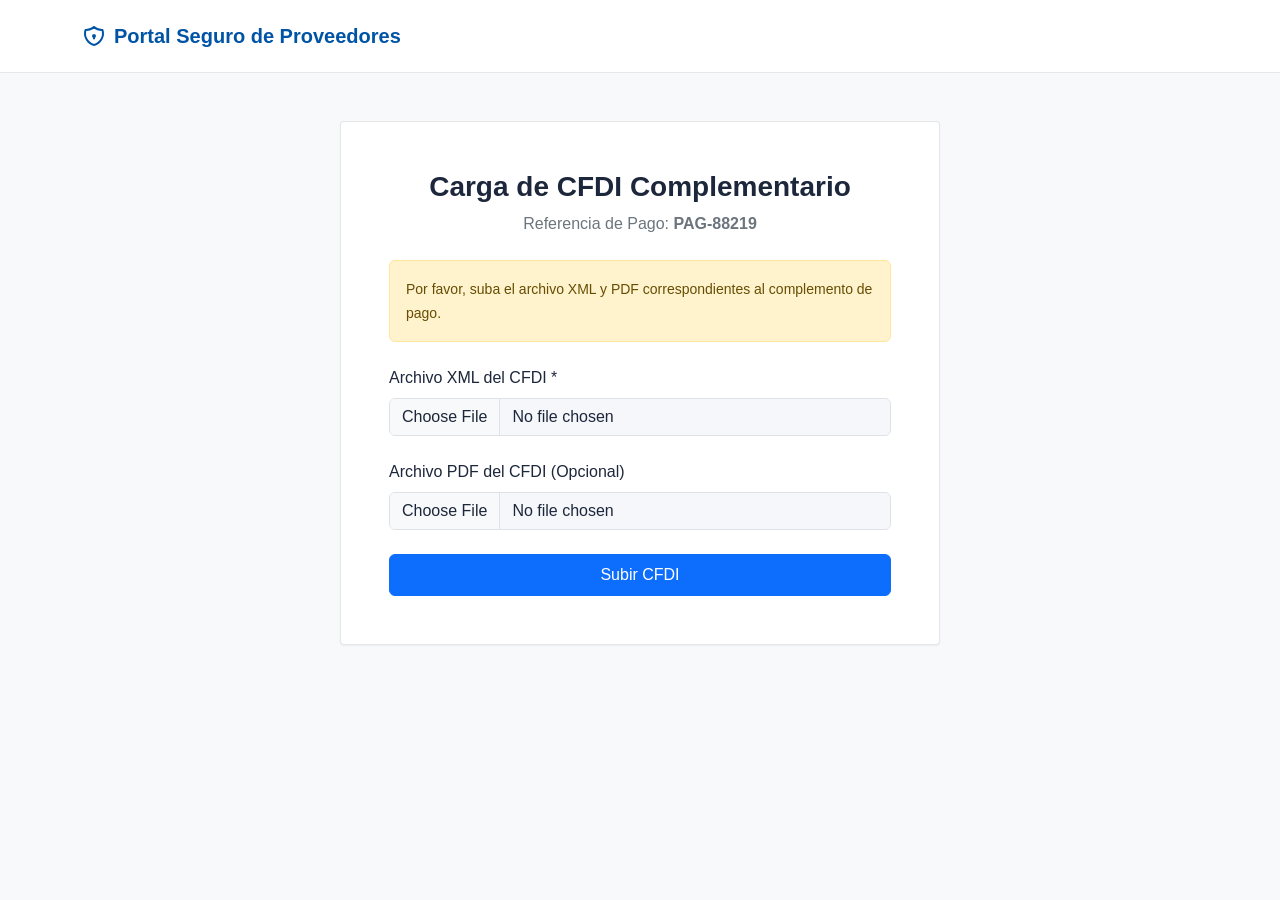
<file: portal.html>
<!DOCTYPE html>
<html lang="es">
<head>
  <meta charset="UTF-8">
  <meta name="viewport" content="width=device-width, initial-scale=1.0">
  <title>Portal Seguro de Proveedores</title>
  <link href="https://cdn.jsdelivr.net/npm/bootstrap@5.3.0/dist/css/bootstrap.min.css" rel="stylesheet">
  <link rel="stylesheet" href="styles.css">
</head>
<body class="bg-light">

  <nav class="navbar navbar-custom py-3">
    <div class="container">
      <a class="navbar-brand d-flex align-items-center gap-2" href="#">
        <svg xmlns="http://www.w3.org/2000/svg" width="24" height="24" viewBox="0 0 24 24" fill="none" stroke="currentColor" stroke-width="2" stroke-linecap="round" stroke-linejoin="round"><path d="M12 3a12 12 0 0 0 8.5 3a12 12 0 0 1 -8.5 15a12 12 0 0 1 -8.5 -15a12 12 0 0 0 8.5 -3"></path><path d="M12 11a1 1 0 1 0 0 2a1 1 0 0 0 0 -2"></path><path d="M12 12v2.5"></path></svg>
        Portal Seguro de Proveedores
      </a>
    </div>
  </nav>

  <div class="container my-5 d-flex justify-content-center">
    <div class="card w-100" style="max-width: 600px;">
      <div class="card-body p-5" id="portal-content">
        
        <div class="text-center mb-4">
          <h3 class="fw-bold">Carga de CFDI Complementario</h3>
          <p class="text-secondary">Referencia de Pago: <strong id="ref-pago">PAG-88219</strong></p>
        </div>
        
        <div class="alert alert-warning mb-4">
          <small>Por favor, suba el archivo XML y PDF correspondientes al complemento de pago.</small>
        </div>

        <form id="form-cfdi" onsubmit="subirCFDI(event)">
          <div class="mb-4">
            <label class="form-label fw-medium">Archivo XML del CFDI *</label>
            <input type="file" name="xmlFile" class="form-control" accept=".xml" required />
          </div>

          <div class="mb-4">
            <label class="form-label fw-medium">Archivo PDF del CFDI (Opcional)</label>
            <input type="file" name="pdfFile" class="form-control" accept=".pdf" />
          </div>

          <button type="submit" class="btn btn-primary w-100 py-2">Subir CFDI</button>
        </form>

      </div>
    </div>
  </div>

  <script src="https://cdn.jsdelivr.net/npm/bootstrap@5.3.0/dist/js/bootstrap.bundle.min.js"></script>
  <script src="app.js"></script>
  <script>
    // Extraer parámetro de la URL (Ej: portal.html?ref=PAG-123)
    const urlParams = new URLSearchParams(window.location.search);
    if(urlParams.has('ref')) {
      document.getElementById('ref-pago').innerText = urlParams.get('ref');
    }
  </script>
</body>
</html>
</file>
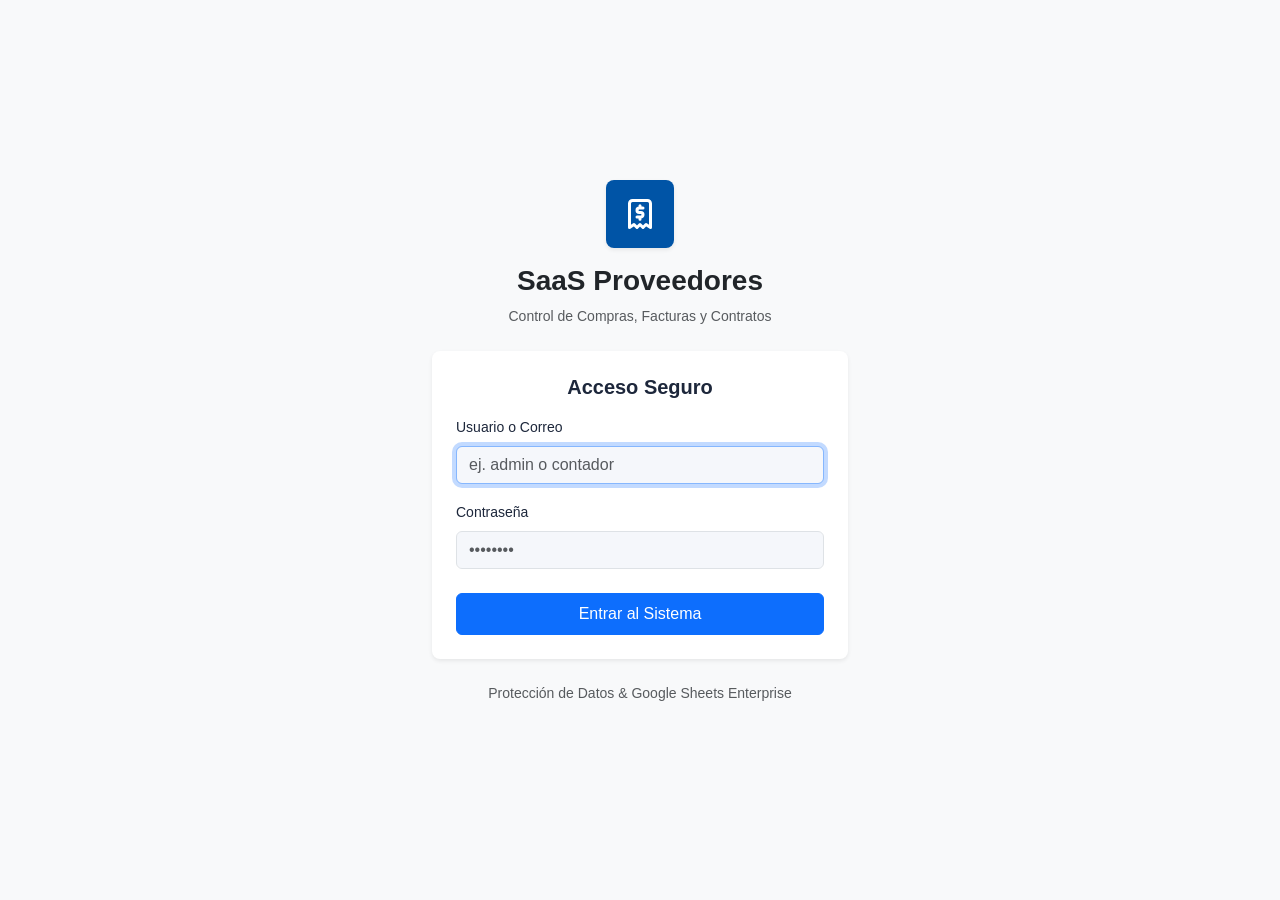
<file: procesos.html>
<!DOCTYPE html>
<html lang="es">
<head>
  <meta charset="UTF-8">
  <meta name="viewport" content="width=device-width, initial-scale=1.0">
  <title>Apertura de Proceso</title>
  <link href="https://cdn.jsdelivr.net/npm/bootstrap@5.3.0/dist/css/bootstrap.min.css" rel="stylesheet">
  <link rel="stylesheet" href="styles.css">
</head>
<body>
  <div class="d-flex">
    <!-- Sidebar -->
    <aside class="bg-white border-end vh-100 position-fixed" style="width: 250px; z-index: 1000;">
      <div class="p-4 border-bottom d-flex align-items-center gap-2">
        <svg xmlns="http://www.w3.org/2000/svg" width="24" height="24" viewBox="0 0 24 24" fill="none" stroke="currentColor" stroke-width="2" stroke-linecap="round" stroke-linejoin="round" class="text-primary"><path d="M5 21v-16a2 2 0 0 1 2 -2h10a2 2 0 0 1 2 2v16l-3 -2l-2 2l-2 -2l-2 2l-2 -2l-3 2"></path><path d="M14 8h-2.5a1.5 1.5 0 0 0 0 3h1a1.5 1.5 0 0 1 0 3h-2.5m2 0v1.5m0 -9v1.5"></path></svg>
        <span class="fw-bold text-primary">SaaS Proveedores</span>
      </div>
      <nav class="p-3">
        <a href="index.html" class="nav-link d-flex align-items-center gap-2 p-2 rounded mb-1">
          <svg xmlns="http://www.w3.org/2000/svg" width="20" height="20" viewBox="0 0 24 24" fill="none" stroke="currentColor" stroke-width="2" stroke-linecap="round" stroke-linejoin="round"><path d="M4 4h6v8h-6z"></path><path d="M4 16h6v4h-6z"></path><path d="M14 12h6v8h-6z"></path><path d="M14 4h6v4h-6z"></path></svg>
          Dashboard
        </a>
        <a href="compras.html" class="nav-link d-flex align-items-center gap-2 p-2 rounded mb-1">
          <svg xmlns="http://www.w3.org/2000/svg" width="20" height="20" viewBox="0 0 24 24" fill="none" stroke="currentColor" stroke-width="2" stroke-linecap="round" stroke-linejoin="round"><circle cx="9" cy="21" r="1"></circle><circle cx="20" cy="21" r="1"></circle><path d="M1 1h4l2.68 13.39a2 2 0 0 0 2 1.61h9.72a2 2 0 0 0 2 -1.61L23 6H6"></path></svg>
          Compras (P2P)
        </a>
        <a href="proveedores.html" class="nav-link d-flex align-items-center gap-2 p-2 rounded mb-1">
          <svg xmlns="http://www.w3.org/2000/svg" width="20" height="20" viewBox="0 0 24 24" fill="none" stroke="currentColor" stroke-width="2" stroke-linecap="round" stroke-linejoin="round"><path d="M9 7m-4 0a4 4 0 1 0 8 0a4 4 0 1 0 -8 0"></path><path d="M3 21v-2a4 4 0 0 1 4 -4h4a4 4 0 0 1 4 4v2"></path><path d="M16 3.13a4 4 0 0 1 0 7.75"></path><path d="M21 21v-2a4 4 0 0 0 -3 -3.85"></path></svg>
          Proveedores
        </a>
        <a href="procesos.html" class="nav-link active d-flex align-items-center gap-2 p-2 rounded mb-1">
          <svg xmlns="http://www.w3.org/2000/svg" width="20" height="20" viewBox="0 0 24 24" fill="none" stroke="currentColor" stroke-width="2" stroke-linecap="round" stroke-linejoin="round"><path d="M14 3v4a1 1 0 0 0 1 1h4"></path><path d="M17 21h-10a2 2 0 0 1 -2 -2v-14a2 2 0 0 1 2 -2h7l5 5v11a2 2 0 0 1 -2 2z"></path><path d="M9 17h6"></path><path d="M9 13h6"></path></svg>
          Procesos
        </a>
        <a href="pagos.html" class="nav-link d-flex align-items-center gap-2 p-2 rounded mb-1">
          <svg xmlns="http://www.w3.org/2000/svg" width="20" height="20" viewBox="0 0 24 24" fill="none" stroke="currentColor" stroke-width="2" stroke-linecap="round" stroke-linejoin="round"><path d="M3 5m0 3a3 3 0 0 1 3 -3h12a3 3 0 0 1 3 3v8a3 3 0 0 1 -3 3h-12a3 3 0 0 1 -3 -3z"></path><path d="M3 10l18 0"></path><path d="M7 15l.01 0"></path><path d="M11 15l2 0"></path></svg>
          Pagos
        </a>
      </nav>
    </aside>

    <main class="flex-grow-1" style="margin-left: 250px;">
      <header class="navbar-custom d-flex justify-content-end align-items-center px-4" style="height: 64px;">
        <span class="text-secondary fw-medium">Administrador</span>
      </header>

      <div class="p-4 mx-auto" style="max-width: 800px;">
        <div class="d-flex align-items-center gap-3 mb-4">
          <div class="bg-primary text-white p-2 rounded">
            <svg xmlns="http://www.w3.org/2000/svg" width="24" height="24" viewBox="0 0 24 24" fill="none" stroke="currentColor" stroke-width="2" stroke-linecap="round" stroke-linejoin="round"><path d="M14 3v4a1 1 0 0 0 1 1h4"></path><path d="M17 21h-10a2 2 0 0 1 -2 -2v-14a2 2 0 0 1 2 -2h7l5 5v11a2 2 0 0 1 -2 2z"></path><path d="M9 17h6"></path><path d="M9 13h6"></path></svg>
          </div>
          <h2 class="m-0 fw-bold">Gestión de Procesos</h2>
        </div>

        <ul class="nav nav-tabs mb-4">
          <li class="nav-item">
            <button class="nav-link active fw-bold" id="tab-nuevo" onclick="mostrarPestana('nuevo')">Apertura / Cotización</button>
          </li>
          <li class="nav-item">
            <button class="nav-link" id="tab-seguimiento" onclick="mostrarPestana('seguimiento')">Seguimiento y Contratos</button>
          </li>
        </ul>

        <div class="card">
          <div class="card-body">
            <!-- Formulario Nuevo Proceso -->
            <form id="form-nuevo-proceso" onsubmit="registrarProceso(event)">
              <h5 class="mb-3 fw-bold border-bottom pb-2">Apertura de Proceso</h5>
              <div class="row g-3 mb-4">
                <div class="col-md-12">
                  <label class="form-label fw-medium">Proveedor *</label>
                  <select name="proveedorId" class="form-select" required>
                    <!-- Las opciones deben cargarse dinámicamente, aquí dejamos ejemplos -->
                    <option value="">Selecciona el proveedor...</option>
                    <option value="ABC123456T1">ABC123456T1 - Empresa SA</option>
                  </select>
                </div>
                <div class="col-md-12">
                  <label class="form-label fw-medium">Concepto / Descripción del Servicio *</label>
                  <textarea name="concepto" class="form-control" rows="2" required placeholder="Mantenimiento preventivo..."></textarea>
                </div>
                <div class="col-md-6">
                  <label class="form-label fw-medium">Monto Total Acordado (MXN) *</label>
                  <input type="number" name="monto" class="form-control" required placeholder="0.00" />
                </div>
                <div class="col-md-6">
                  <label class="form-label fw-medium">Cotización Oficial (PDF) *</label>
                  <input type="file" name="cotizacionFile" class="form-control" accept=".pdf" required />
                </div>
              </div>
              <div class="d-flex justify-content-end">
                <button type="submit" class="btn btn-primary">Aperturar y Generar Carpeta</button>
              </div>
            </form>

            <!-- Formulario Seguimiento (Oculto por defecto) -->
            <form id="form-seguimiento" style="display: none;" onsubmit="actualizarProceso(event)">
              <h5 class="mb-3 fw-bold border-bottom pb-2">Seguimiento Operativo</h5>
              <div class="row g-3 mb-4">
                <div class="col-md-12">
                  <label class="form-label fw-medium">Seleccionar Proceso Activo *</label>
                  <select name="procesoId" class="form-select" required>
                    <option value="">Selecciona un proceso en curso...</option>
                    <option value="PR-1023">PR-1023 - Mantenimiento Bombas</option>
                  </select>
                </div>
                <div class="col-md-6">
                  <label class="form-label fw-medium">Actualizar Estatus</label>
                  <select name="estatus" class="form-select">
                    <option value="CONTRATADO">Contratado</option>
                    <option value="EN_PROGRESO">En Progreso</option>
                    <option value="PAGADO_TOTAL">Pagado Total</option>
                    <option value="CERRADO">Cerrado</option>
                  </select>
                </div>
                <div class="col-md-6">
                  <label class="form-label fw-medium">Esquema de Pago</label>
                  <select name="esquemaPago" class="form-select">
                    <option value="100">Pago Total (100%)</option>
                    <option value="50-50">Anticipo 50% / Finiquito 50%</option>
                    <option value="parcialidades">Parcialidades</option>
                  </select>
                </div>
                <div class="col-md-6">
                  <label class="form-label fw-medium">Contrato Firmado (PDF)</label>
                  <input type="file" name="contratoFile" class="form-control" accept=".pdf" />
                </div>
              </div>
              <div class="d-flex justify-content-end">
                <button type="submit" class="btn btn-primary">Guardar Cambios</button>
              </div>
            </form>
          </div>
        </div>
      </div>
    </main>
  </div>

  <script src="https://cdn.jsdelivr.net/npm/bootstrap@5.3.0/dist/js/bootstrap.bundle.min.js"></script>
  <script src="auth.js"></script>
  <script src="app.js"></script>
  <script>
    function mostrarPestana(id) {
      document.getElementById('form-nuevo-proceso').style.display = id === 'nuevo' ? 'block' : 'none';
      document.getElementById('form-seguimiento').style.display = id === 'seguimiento' ? 'block' : 'none';
      
      document.getElementById('tab-nuevo').classList.toggle('active', id === 'nuevo');
      document.getElementById('tab-nuevo').classList.toggle('fw-bold', id === 'nuevo');
      document.getElementById('tab-seguimiento').classList.toggle('active', id === 'seguimiento');
      document.getElementById('tab-seguimiento').classList.toggle('fw-bold', id === 'seguimiento');
    }
  </script>
</body>
</html>
</file>
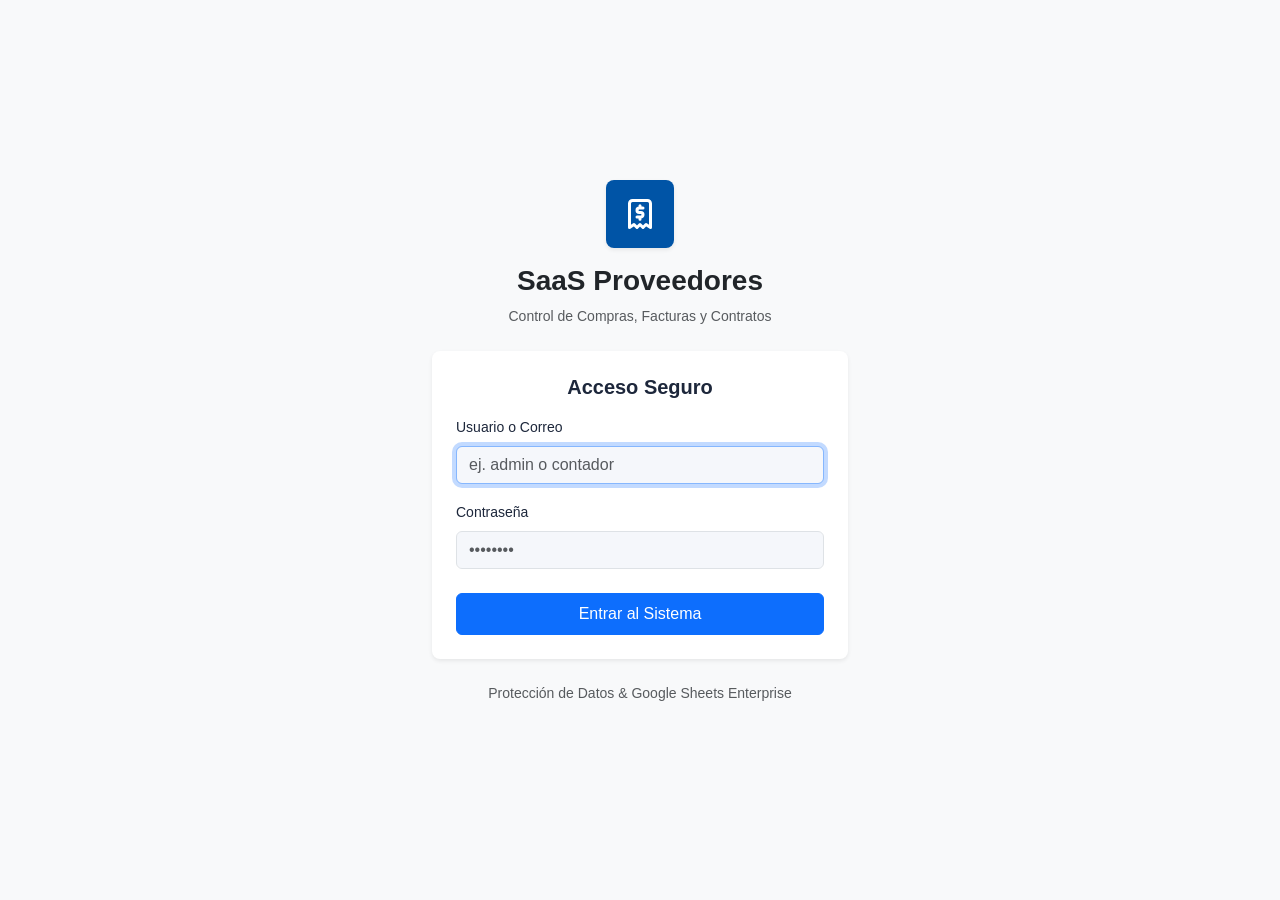
<file: proveedores.html>
<!DOCTYPE html>
<html lang="es">
<head>
  <meta charset="UTF-8">
  <meta name="viewport" content="width=device-width, initial-scale=1.0">
  <title>Alta de Proveedor</title>
  <link href="https://cdn.jsdelivr.net/npm/bootstrap@5.3.0/dist/css/bootstrap.min.css" rel="stylesheet">
  <link rel="stylesheet" href="styles.css">
</head>
<body>

  <div class="d-flex">
    <!-- Sidebar -->
    <aside class="bg-white border-end vh-100 position-fixed" style="width: 250px; z-index: 1000;">
      <div class="p-4 border-bottom d-flex align-items-center gap-2">
        <svg xmlns="http://www.w3.org/2000/svg" width="24" height="24" viewBox="0 0 24 24" fill="none" stroke="currentColor" stroke-width="2" stroke-linecap="round" stroke-linejoin="round" class="text-primary"><path d="M5 21v-16a2 2 0 0 1 2 -2h10a2 2 0 0 1 2 2v16l-3 -2l-2 2l-2 -2l-2 2l-2 -2l-3 2"></path><path d="M14 8h-2.5a1.5 1.5 0 0 0 0 3h1a1.5 1.5 0 0 1 0 3h-2.5m2 0v1.5m0 -9v1.5"></path></svg>
        <span class="fw-bold text-primary">SaaS Proveedores</span>
      </div>
      <nav class="p-3">
        <a href="index.html" class="nav-link d-flex align-items-center gap-2 p-2 rounded mb-1">
          <svg xmlns="http://www.w3.org/2000/svg" width="20" height="20" viewBox="0 0 24 24" fill="none" stroke="currentColor" stroke-width="2" stroke-linecap="round" stroke-linejoin="round"><path d="M4 4h6v8h-6z"></path><path d="M4 16h6v4h-6z"></path><path d="M14 12h6v8h-6z"></path><path d="M14 4h6v4h-6z"></path></svg>
          Dashboard
        </a>
        <a href="compras.html" class="nav-link d-flex align-items-center gap-2 p-2 rounded mb-1">
          <svg xmlns="http://www.w3.org/2000/svg" width="20" height="20" viewBox="0 0 24 24" fill="none" stroke="currentColor" stroke-width="2" stroke-linecap="round" stroke-linejoin="round"><circle cx="9" cy="21" r="1"></circle><circle cx="20" cy="21" r="1"></circle><path d="M1 1h4l2.68 13.39a2 2 0 0 0 2 1.61h9.72a2 2 0 0 0 2 -1.61L23 6H6"></path></svg>
          Compras (P2P)
        </a>
        <a href="proveedores.html" class="nav-link active d-flex align-items-center gap-2 p-2 rounded mb-1">
          <svg xmlns="http://www.w3.org/2000/svg" width="20" height="20" viewBox="0 0 24 24" fill="none" stroke="currentColor" stroke-width="2" stroke-linecap="round" stroke-linejoin="round"><path d="M9 7m-4 0a4 4 0 1 0 8 0a4 4 0 1 0 -8 0"></path><path d="M3 21v-2a4 4 0 0 1 4 -4h4a4 4 0 0 1 4 4v2"></path><path d="M16 3.13a4 4 0 0 1 0 7.75"></path><path d="M21 21v-2a4 4 0 0 0 -3 -3.85"></path></svg>
          Proveedores
        </a>
        <a href="procesos.html" class="nav-link d-flex align-items-center gap-2 p-2 rounded mb-1">
          <svg xmlns="http://www.w3.org/2000/svg" width="20" height="20" viewBox="0 0 24 24" fill="none" stroke="currentColor" stroke-width="2" stroke-linecap="round" stroke-linejoin="round"><path d="M14 3v4a1 1 0 0 0 1 1h4"></path><path d="M17 21h-10a2 2 0 0 1 -2 -2v-14a2 2 0 0 1 2 -2h7l5 5v11a2 2 0 0 1 -2 2z"></path><path d="M9 17h6"></path><path d="M9 13h6"></path></svg>
          Procesos
        </a>
        <a href="pagos.html" class="nav-link d-flex align-items-center gap-2 p-2 rounded mb-1">
          <svg xmlns="http://www.w3.org/2000/svg" width="20" height="20" viewBox="0 0 24 24" fill="none" stroke="currentColor" stroke-width="2" stroke-linecap="round" stroke-linejoin="round"><path d="M3 5m0 3a3 3 0 0 1 3 -3h12a3 3 0 0 1 3 3v8a3 3 0 0 1 -3 3h-12a3 3 0 0 1 -3 -3z"></path><path d="M3 10l18 0"></path><path d="M7 15l.01 0"></path><path d="M11 15l2 0"></path></svg>
          Pagos
        </a>
      </nav>
    </aside>

    <main class="flex-grow-1" style="margin-left: 250px;">
      <header class="navbar-custom d-flex justify-content-end align-items-center px-4" style="height: 64px;">
        <span class="text-secondary fw-medium">Administrador</span>
      </header>

      <div class="p-4 mx-auto" style="max-width: 1000px;">
        <div class="d-flex justify-content-between align-items-center mb-4">
          <div class="d-flex align-items-center gap-3">
            <div class="bg-primary text-white p-2 rounded">
              <svg xmlns="http://www.w3.org/2000/svg" width="24" height="24" viewBox="0 0 24 24" fill="none" stroke="currentColor" stroke-width="2" stroke-linecap="round" stroke-linejoin="round"><path d="M3 21l18 0"></path><path d="M3 7v1a3 3 0 0 0 6 0v-1m0 1a3 3 0 0 0 6 0v-1m0 1a3 3 0 0 0 6 0v-1h-18l2 -4h14l2 4"></path><path d="M5 21l0 -10.15"></path><path d="M19 21l0 -10.15"></path><path d="M9 21v-4a2 2 0 0 1 2 -2h2a2 2 0 0 1 2 2v4"></path></svg>
            </div>
            <h2 class="m-0 fw-bold">Proveedores</h2>
          </div>
          <button class="btn btn-primary" data-bs-toggle="modal" data-bs-target="#modalAltaProveedor">
            + Nuevo Proveedor
          </button>
        </div>

        <div class="card">
          <div class="card-body">
            <div class="table-responsive">
              <table class="table table-hover align-middle">
                <thead>
                  <tr>
                    <th>ID Proveedor</th>
                    <th>RFC</th>
                    <th>Razón Social</th>
                    <th>Correo</th>
                    <th>Teléfono</th>
                    <th>Documentos</th>
                  </tr>
                </thead>
                <tbody id="tablaProveedores">
                  <!-- Los proveedores se cargarán aquí dinámicamente -->
                  <tr><td colspan="6" class="text-center">Cargando proveedores...</td></tr>
                </tbody>
              </table>
            </div>
          </div>
        </div>
      </div>

      <!-- Modal Alta Proveedor -->
      <div class="modal fade" id="modalAltaProveedor" tabindex="-1" aria-labelledby="modalAltaProveedorLabel" aria-hidden="true">
        <div class="modal-dialog modal-lg">
          <div class="modal-content">
            <div class="modal-header">
              <h5 class="modal-title fw-bold" id="modalAltaProveedorLabel">Alta de Proveedor</h5>
              <button type="button" class="btn-close" data-bs-dismiss="modal" aria-label="Close"></button>
            </div>
            <div class="modal-body">
              <form id="formAltaProveedor" onsubmit="registrarProveedor(event)">
                <div class="row g-3 mb-4">
                  <div class="col-md-6">
                    <label class="form-label fw-medium">RFC *</label>
                    <input type="text" name="rfc" class="form-control" required placeholder="Ej. ABC123456T1" />
                  </div>
                  <div class="col-md-6">
                    <label class="form-label fw-medium">Razón Social *</label>
                    <input type="text" name="razonSocial" class="form-control" required placeholder="Nombre de la Empresa S.A. de C.V." />
                  </div>
                  
                  <div class="col-md-12">
                    <label class="form-label fw-medium">Régimen Fiscal *</label>
                    <select name="regimenFiscal" class="form-select" required>
                      <option value="">Selecciona un régimen...</option>
                      <option value="601">601 - General de Ley Personas Morales</option>
                      <option value="603">603 - Personas Morales con Fines no Lucrativos</option>
                      <option value="612">612 - Personas Físicas con Actividades Empresariales</option>
                      <option value="626">626 - Régimen Simplificado de Confianza (RESICO)</option>
                    </select>
                  </div>

                  <div class="col-md-6">
                    <label class="form-label fw-medium">Correo Electrónico *</label>
                    <input type="email" name="correo" class="form-control" required placeholder="contacto@empresa.com" />
                  </div>
                  <div class="col-md-6">
                    <label class="form-label fw-medium">Teléfono</label>
                    <input type="tel" name="telefono" class="form-control" placeholder="55 1234 5678" />
                  </div>

                  <div class="col-md-12">
                    <label class="form-label fw-medium">Dirección Fiscal</label>
                    <textarea name="direccion" class="form-control" rows="2" placeholder="Calle, Número, Colonia, C.P., Ciudad"></textarea>
                  </div>
                </div>

                <h5 class="mb-3 fw-bold border-bottom pb-2">Documentación Adjunta</h5>
                <div class="row g-3 mb-4">
                  <div class="col-md-6">
                    <label class="form-label fw-medium">Constancia de Situación Fiscal (PDF) *</label>
                    <input type="file" name="csf" class="form-control" accept=".pdf" required />
                  </div>
                  <div class="col-md-6">
                    <label class="form-label fw-medium">Comprobante de Domicilio</label>
                    <input type="file" name="comprobante" class="form-control" accept=".pdf,.png,.jpg" />
                  </div>
                </div>

                <div class="d-flex justify-content-end gap-2 mt-4">
                  <button type="button" class="btn btn-secondary" data-bs-dismiss="modal">Cancelar</button>
                  <button type="submit" class="btn btn-primary">Guardar Proveedor</button>
                </div>
              </form>
            </div>
          </div>
        </div>
      </div>
    </main>
  </div>

  <script src="https://cdn.jsdelivr.net/npm/bootstrap@5.3.0/dist/js/bootstrap.bundle.min.js"></script>
  <script src="auth.js"></script>
  <script src="app.js"></script>
</body>
</html>
</file>
<file: styles.css>
/* app scrip/styles.css */
:root {
  /* Tabler UI Inspired Palette */
  --bs-body-bg: #f5f7fb;
  --bs-body-color: #1d273b;
  --bs-primary: #0054a6; /* Azul corporativo */
  --bs-primary-rgb: 0, 84, 166;
  --bs-secondary: #626976;
  --bs-success: #2fb344;
  --bs-success-rgb: 47, 179, 68;
  --bs-info: #4299e1;
  --bs-warning: #f59f00;
  --bs-warning-rgb: 245, 159, 0;
  --bs-danger: #d63939;
  --bs-danger-rgb: 214, 57, 57;
  
  --bs-font-sans-serif: 'Inter', -apple-system, BlinkMacSystemFont, "Segoe UI", Roboto, "Helvetica Neue", Arial, sans-serif;
}

body {
  background-color: var(--bs-body-bg);
  color: var(--bs-body-color);
  font-family: var(--bs-font-sans-serif);
  -webkit-font-smoothing: antialiased;
}

/* Navbar */
.navbar-custom {
  background-color: #ffffff;
  border-bottom: 1px solid rgba(98, 105, 118, 0.16);
}

.navbar-brand {
  color: var(--bs-primary) !important;
  font-weight: 700;
}

.nav-link {
  color: var(--bs-secondary);
  font-weight: 500;
}

.nav-link.active, .nav-link:hover {
  color: var(--bs-primary);
}

/* Cards */
.card {
  box-shadow: 0 1px 2px 0 rgba(0, 0, 0, 0.05);
  border: 1px solid rgba(98, 105, 118, 0.16);
  border-radius: 4px;
  background-color: #ffffff;
  margin-bottom: 1.5rem;
}

.card-header {
  background-color: transparent;
  border-bottom: 1px solid rgba(98, 105, 118, 0.16);
  padding: 1rem 1.5rem;
  font-weight: 600;
  color: #1d273b;
}

/* Badges */
.badge-outline-success {
  color: var(--bs-success);
  border: 1px solid var(--bs-success);
  background-color: rgba(47, 179, 68, 0.1);
}

.badge-outline-warning {
  color: var(--bs-warning);
  border: 1px solid var(--bs-warning);
  background-color: rgba(245, 159, 0, 0.1);
}

.badge-outline-primary {
  color: var(--bs-primary);
  border: 1px solid var(--bs-primary);
  background-color: rgba(0, 84, 166, 0.1);
}

/* KPI Cards */
.kpi-icon {
  width: 48px;
  height: 48px;
  border-radius: 8px;
  display: flex;
  align-items: center;
  justify-content: center;
  margin-right: 1rem;
  flex-shrink: 0;
}

.kpi-value {
  font-size: 1.5rem;
  font-weight: 700;
  line-height: 1.2;
}

.kpi-label {
  color: var(--bs-secondary);
  font-size: 0.875rem;
  font-weight: 500;
}

/* Dashboard Filter Pills */
.filter-pill {
  border-radius: 20px;
  padding: 0.35rem 0.85rem;
  font-weight: 500;
  transition: all 0.15s ease-in-out;
}

.filter-pill:hover {
  transform: translateY(-1px);
  box-shadow: 0 2px 5px rgba(0, 0, 0, 0.08);
}
</file>
